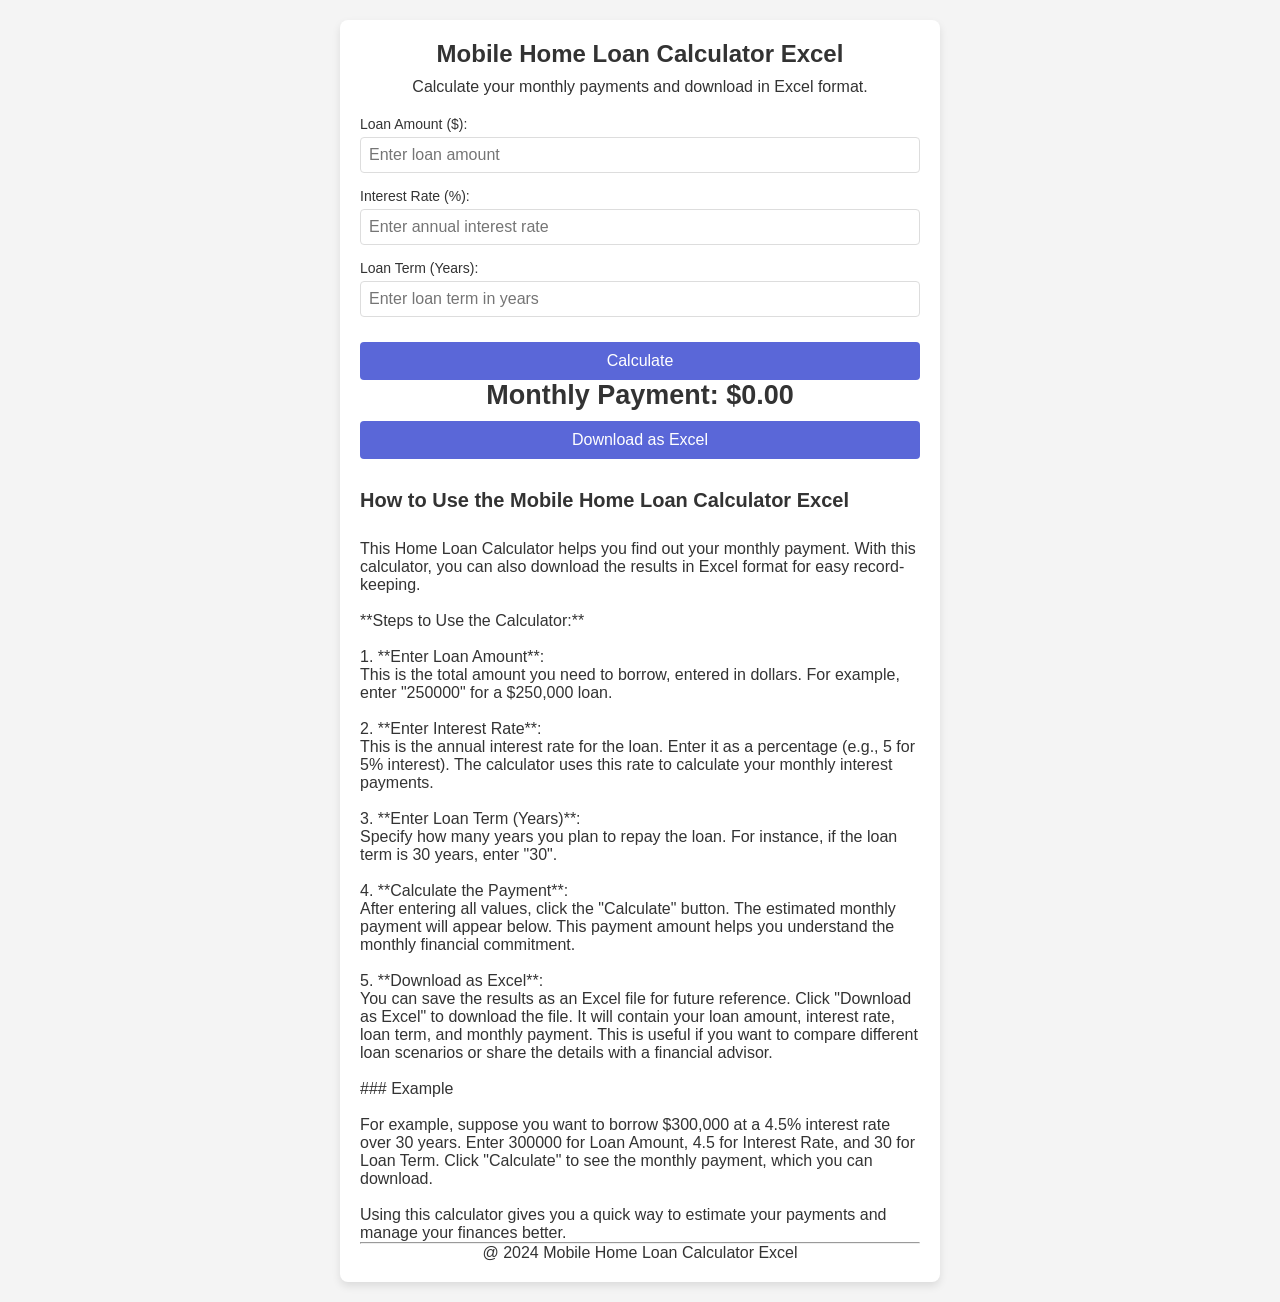
<file: index.html>
<!DOCTYPE html>
<html lang="en">
<head>
    <meta charset="UTF-8">
    <meta name="viewport" content="width=device-width, initial-scale=1.0">
    <title>Mobile Home Loan Calculator Excel</title>
    <link rel="stylesheet" href="style.css">
</head>
<body>

    <div class="container">
        <header>
            <h1>Mobile Home Loan Calculator Excel</h1>
            <p>Calculate your monthly payments and download in Excel format.</p>
        </header>

        <section class="calculator">
            <div class="input-group">
                <label for="loanAmount">Loan Amount ($):</label>
                <input type="number" id="loanAmount" placeholder="Enter loan amount">
            </div>

            <div class="input-group">
                <label for="interestRate">Interest Rate (%):</label>
                <input type="number" id="interestRate" step="0.01" placeholder="Enter annual interest rate">
            </div>

            <div class="input-group">
                <label for="loanTerm">Loan Term (Years):</label>
                <input type="number" id="loanTerm" placeholder="Enter loan term in years">
            </div>

            <button onclick="calculateLoan()">Calculate</button>

            <div class="output-group">
                <h2>Monthly Payment: <span id="monthlyPayment">$0.00</span></h2>
                <button onclick="downloadExcel()">Download as Excel</button>
            </div>
        </section>

        <section class="instructions">
            <h2>How to Use the Mobile Home Loan Calculator Excel</h2>
            <p id="article"></p>
        </section>
        <hr>
 <p style="text-align: center;">@ 2024 Mobile Home Loan Calculator Excel</p>
</div>
    
    <script src="script.js"></script>
</body>
</html>
</file>
<file: style.css>
* {
    margin: 0;
    padding: 0;
    box-sizing: border-box;
}

body {
    font-family: Arial, sans-serif;
    background-color: #f4f4f4;
    color: #333;
}

.container {
    width: 90%;
    max-width: 600px;
    margin: 20px auto;
    background: #fff;
    padding: 20px;
    border-radius: 8px;
    box-shadow: 0 4px 8px rgba(0, 0, 0, 0.1);
}

header {
    text-align: center;
    margin-bottom: 20px;
}

h1 {
    font-size: 24px;
    margin-bottom: 10px;
}

.calculator, .instructions {
    margin-top: 20px;
}

.input-group, .output-group {
    margin-bottom: 15px;
}

label {
    font-size: 14px;
    display: block;
    margin-bottom: 5px;
}

input[type="number"] {
    width: 100%;
    padding: 8px;
    font-size: 16px;
    border-radius: 4px;
    border: 1px solid #ddd;
}

button {
    width: 100%;
    padding: 10px;
    font-size: 16px;
    color: #fff;
    background-color: #5a67d8;
    border: none;
    border-radius: 4px;
    cursor: pointer;
    margin-top: 10px;
}

button:hover {
    background-color: #434190;
}

.output-group {
    text-align: center;
    font-size: 18px;
}

.instructions {
    margin-top: 30px;
}

.instructions h2 {
    font-size: 20px;
    margin-bottom: 10px;
}
</file>
